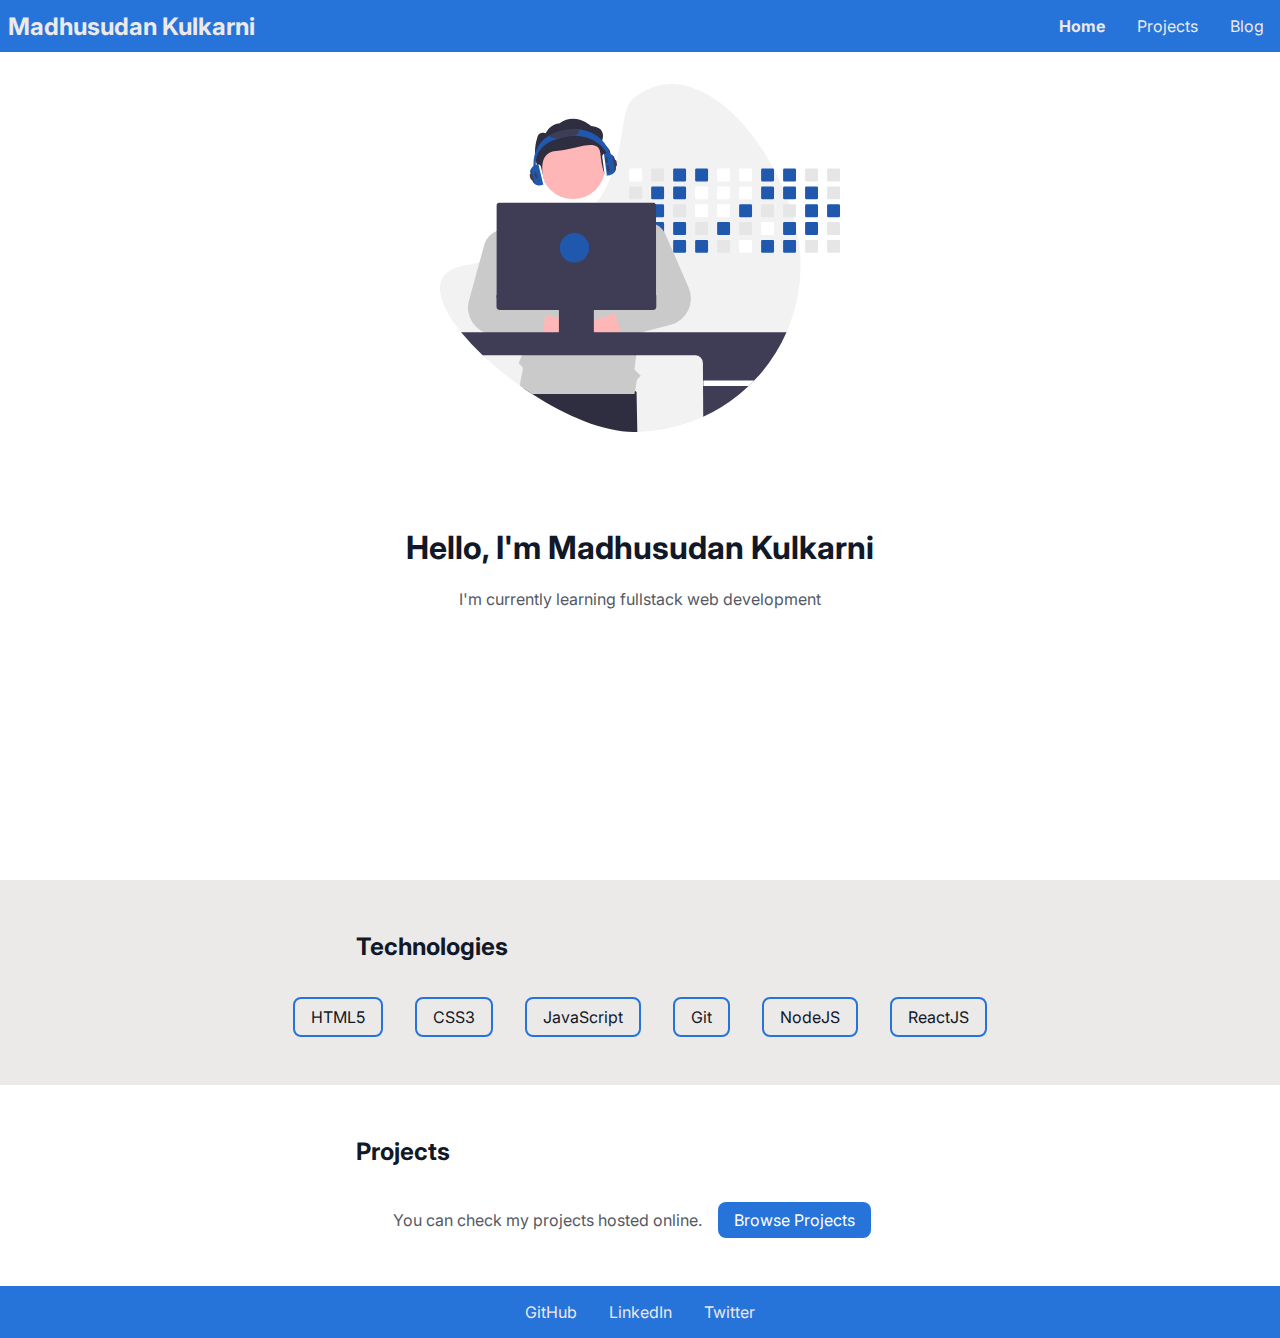
<file: index.html>
<!DOCTYPE html>
<html lang="en">

<head>
    <meta charset="UTF-8" />
    <meta http-equiv="X-UA-Compatible" content="IE=edge" />
    <meta name="viewport" content="width=device-width, initial-scale=1.0" />
    <link rel="apple-touch-icon" sizes="180x180" href="/apple-touch-icon.png">
    <link rel="icon" type="image/png" sizes="32x32" href="/favicon-32x32.png">
    <link rel="icon" type="image/png" sizes="16x16" href="/favicon-16x16.png">
    <link rel="manifest" href="/site.webmanifest">
    <link rel="stylesheet" href="styles.css" />
    <script defer src="main.js"></script>
    <title>Madhusudan Kulkarni</title>
</head>

<body>
    <!-- =============== Navbar Section =============== -->
    <nav class="navbar">
        <div class="brand-title">Madhusudan Kulkarni</div>
        <a href="#" class="toggle-button">
            <span class="bar"></span>
            <span class="bar"></span>
            <span class="bar"></span>
        </a>
        <div class="navbar-links">
            <ul>
                <li class="link-active"><a href="index.html">Home</a></li>
                <li><a href="./projects.html">Projects</a></li>
                <li><a href="./blog.html">Blog</a></li>
            </ul>
        </div>
    </nav>

    <!-- Header Section -->
    <header class="hero container container-center">
        <img class="hero-img" src="assets/hero.svg" alt="Programmer Image" />
        <h1 class="hero-heading">Hello, I'm Madhusudan Kulkarni</h1>
        <p>I'm currently learning fullstack web development</p>
    </header>

    <!-- Skills Section -->
    <section class="off-white">
        <div class="container container-center">
            <h2>Technologies</h2>
            <div class="skills">
                <a href="#" class="link link-skills">HTML5</a>
                <a href="#" class="link link-skills">CSS3</a>
                <a href="#" class="link link-skills">JavaScript</a>
                <a href="#" class="link link-skills">Git</a>
                <a href="#" class="link link-skills">NodeJS</a>
                <a href="#" class="link link-skills">ReactJS</a>
            </div>
        </div>
    </section>

    <!-- Projects Section -->
    <section>
        <div class="container container-center">
            <h2>Projects</h2>
            <div class="project-buttons">
                <p>You can check my projects hosted online.</p>
                <a class="link link-primary" href="projects.html">Browse Projects</a>
            </div>
        </div>
    </section>

    <!-- =============== Footer Section =============== -->
    <footer class="footer">
        <div class="footer-links">
            <ul>
                <li><a href="https://github.com/madhvsvdan">GitHub</a></li>
                <li>
                    <a href="https://www.linkedin.com/in/madhvsvdan/">LinkedIn</a>
                </li>
                <li><a href="https://twitter.com/madhvsvdan">Twitter</a></li>
            </ul>
        </div>
    </footer>
</body>

</html>
</file>
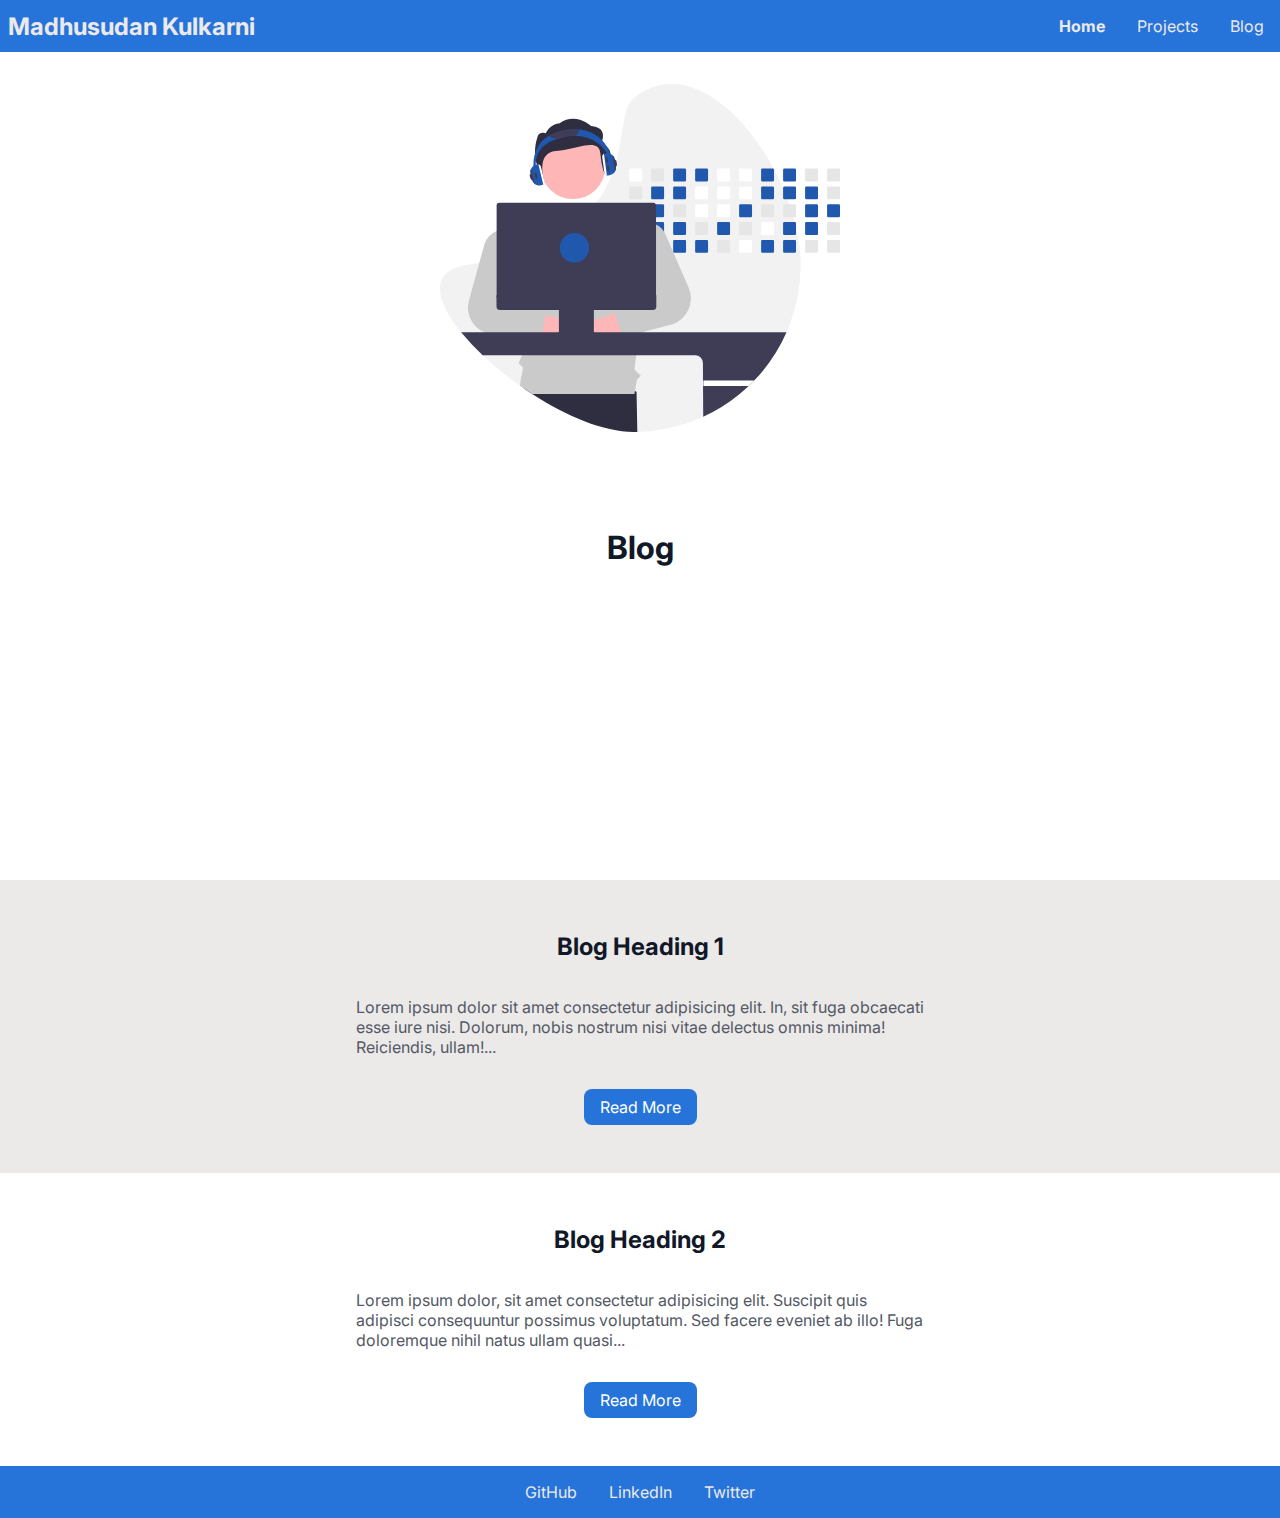
<file: blog.html>
<!DOCTYPE html>
<html lang="en">

<head>
    <meta charset="UTF-8" />
    <meta http-equiv="X-UA-Compatible" content="IE=edge" />
    <meta name="viewport" content="width=device-width, initial-scale=1.0" />
    <link rel="apple-touch-icon" sizes="180x180" href="/apple-touch-icon.png">
    <link rel="icon" type="image/png" sizes="32x32" href="/favicon-32x32.png">
    <link rel="icon" type="image/png" sizes="16x16" href="/favicon-16x16.png">
    <link rel="manifest" href="/site.webmanifest">
    <link rel="stylesheet" href="styles.css" />
    <script defer src="main.js"></script>
    <title>Blog</title>
</head>

<body>
    <!-- =============== Navbar Section =============== -->
    <nav class="navbar">
        <div class="brand-title">Madhusudan Kulkarni</div>
        <a href="#" class="toggle-button">
            <span class="bar"></span>
            <span class="bar"></span>
            <span class="bar"></span>
        </a>
        <div class="navbar-links">
            <ul>
                <li class="link-active"><a href="index.html">Home</a></li>
                <li><a href="./projects.html">Projects</a></li>
                <li><a href="./blog.html">Blog</a></li>
            </ul>
        </div>
    </nav>

    <!-- Hero Section -->
    <header class="hero" id="blog">
        <img class="hero-img" src="assets/hero.svg" alt="Programmer Image" />
        <h1 class="hero-heading">Blog</h1>
    </header>

    <!-- Blog Section -->
    <section class="off-white">
        <div class="container container-center blog-link">
            <h2>Blog Heading 1</h2>
            <p>
                Lorem ipsum dolor sit amet consectetur adipisicing elit. In, sit fuga
                obcaecati esse iure nisi. Dolorum, nobis nostrum nisi vitae delectus
                omnis minima! Reiciendis, ullam!...
            </p>
            <a class="link link-primary" href="/blogpost.html">Read More</a>
        </div>
    </section>
    <section>
        <div class="container container-center blog-link">
            <h2>Blog Heading 2</h2>

            <p>
                Lorem ipsum dolor, sit amet consectetur adipisicing elit. Suscipit
                quis adipisci consequuntur possimus voluptatum. Sed facere eveniet ab
                illo! Fuga doloremque nihil natus ullam quasi...
            </p>
            <a class="link link-primary" href="/blogpost.html">Read More</a>
        </div>
    </section>
    <!-- =============== Footer Section =============== -->
    <footer class="footer">
        <div class="footer-links">
            <ul>
                <li><a href="https://github.com/madhvsvdan">GitHub</a></li>
                <li>
                    <a href="https://www.linkedin.com/in/madhvsvdan/">LinkedIn</a>
                </li>
                <li><a href="https://twitter.com/madhvsvdan">Twitter</a></li>
            </ul>
        </div>
    </footer>
</body>

</html>
</file>
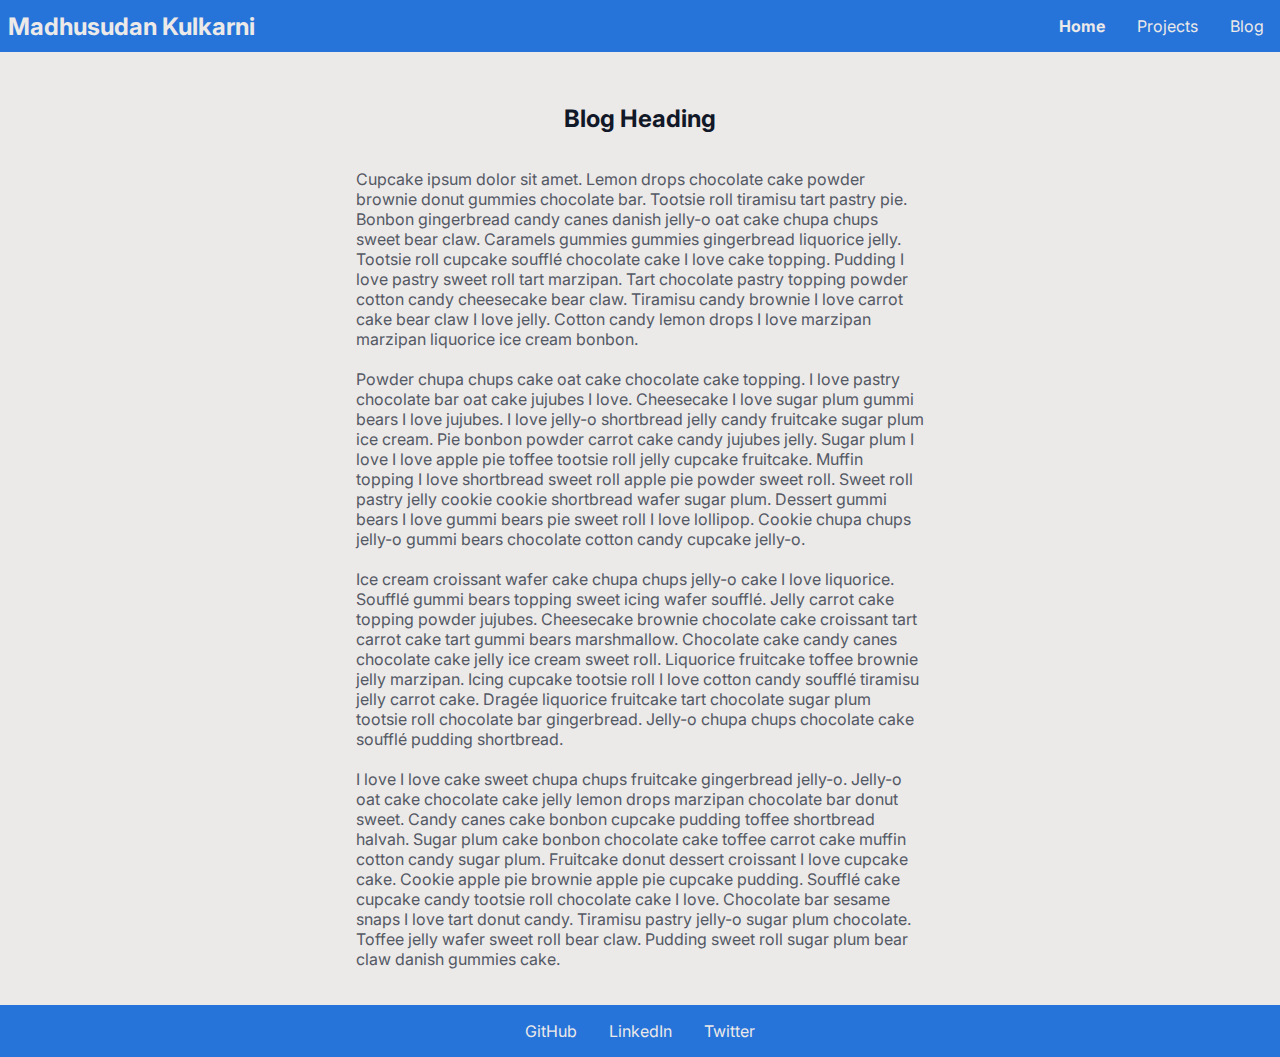
<file: blogpost.html>
<!DOCTYPE html>
<html lang="en">

<head>
    <meta charset="UTF-8" />
    <meta http-equiv="X-UA-Compatible" content="IE=edge" />
    <meta name="viewport" content="width=device-width, initial-scale=1.0" />
    <link rel="apple-touch-icon" sizes="180x180" href="/apple-touch-icon.png">
    <link rel="icon" type="image/png" sizes="32x32" href="/favicon-32x32.png">
    <link rel="icon" type="image/png" sizes="16x16" href="/favicon-16x16.png">
    <link rel="manifest" href="/site.webmanifest">
    <link rel="stylesheet" href="styles.css" />
    <script defer src="main.js"></script>
    <title>Blog</title>
</head>

<body>
    <!-- =============== Navbar Section =============== -->
    <nav class="navbar">
        <div class="brand-title">Madhusudan Kulkarni</div>
        <a href="#" class="toggle-button">
            <span class="bar"></span>
            <span class="bar"></span>
            <span class="bar"></span>
        </a>
        <div class="navbar-links">
            <ul>
                <li class="link-active"><a href="index.html">Home</a></li>
                <li><a href="./projects.html">Projects</a></li>
                <li><a href="./blog.html">Blog</a></li>
            </ul>
        </div>
    </nav>

    <!-- Blog Section -->
    <section class="off-white">
        <div class="container container-center blog-link blog">
            <h2>Blog Heading</h2>
            <p>
                Cupcake ipsum dolor sit amet. Lemon drops chocolate cake powder
                brownie donut gummies chocolate bar. Tootsie roll tiramisu tart pastry
                pie. Bonbon gingerbread candy canes danish jelly-o oat cake chupa
                chups sweet bear claw. Caramels gummies gummies gingerbread liquorice
                jelly. Tootsie roll cupcake soufflé chocolate cake I love cake
                topping. Pudding I love pastry sweet roll tart marzipan. Tart
                chocolate pastry topping powder cotton candy cheesecake bear claw.
                Tiramisu candy brownie I love carrot cake bear claw I love jelly.
                Cotton candy lemon drops I love marzipan marzipan liquorice ice cream
                bonbon.
            </p>
            <p>
                Powder chupa chups cake oat cake chocolate cake topping. I love pastry
                chocolate bar oat cake jujubes I love. Cheesecake I love sugar plum
                gummi bears I love jujubes. I love jelly-o shortbread jelly candy
                fruitcake sugar plum ice cream. Pie bonbon powder carrot cake candy
                jujubes jelly. Sugar plum I love I love apple pie toffee tootsie roll
                jelly cupcake fruitcake. Muffin topping I love shortbread sweet roll
                apple pie powder sweet roll. Sweet roll pastry jelly cookie cookie
                shortbread wafer sugar plum. Dessert gummi bears I love gummi bears
                pie sweet roll I love lollipop. Cookie chupa chups jelly-o gummi bears
                chocolate cotton candy cupcake jelly-o.
            </p>
            <p>
                Ice cream croissant wafer cake chupa chups jelly-o cake I love
                liquorice. Soufflé gummi bears topping sweet icing wafer soufflé.
                Jelly carrot cake topping powder jujubes. Cheesecake brownie chocolate
                cake croissant tart carrot cake tart gummi bears marshmallow.
                Chocolate cake candy canes chocolate cake jelly ice cream sweet roll.
                Liquorice fruitcake toffee brownie jelly marzipan. Icing cupcake
                tootsie roll I love cotton candy soufflé tiramisu jelly carrot cake.
                Dragée liquorice fruitcake tart chocolate sugar plum tootsie roll
                chocolate bar gingerbread. Jelly-o chupa chups chocolate cake soufflé
                pudding shortbread.
            </p>
            <p>
                I love I love cake sweet chupa chups fruitcake gingerbread jelly-o.
                Jelly-o oat cake chocolate cake jelly lemon drops marzipan chocolate
                bar donut sweet. Candy canes cake bonbon cupcake pudding toffee
                shortbread halvah. Sugar plum cake bonbon chocolate cake toffee carrot
                cake muffin cotton candy sugar plum. Fruitcake donut dessert croissant
                I love cupcake cake. Cookie apple pie brownie apple pie cupcake
                pudding. Soufflé cake cupcake candy tootsie roll chocolate cake I
                love. Chocolate bar sesame snaps I love tart donut candy. Tiramisu
                pastry jelly-o sugar plum chocolate. Toffee jelly wafer sweet roll
                bear claw. Pudding sweet roll sugar plum bear claw danish gummies
                cake.
            </p>
        </div>
    </section>

    <!-- =============== Footer Section =============== -->
    <footer class="footer">
        <div class="footer-links">
            <ul>
                <li><a href="https://github.com/madhvsvdan">GitHub</a></li>
                <li>
                    <a href="https://www.linkedin.com/in/madhvsvdan/">LinkedIn</a>
                </li>
                <li><a href="https://twitter.com/madhvsvdan">Twitter</a></li>
            </ul>
        </div>
    </footer>
</body>

</html>
</file>
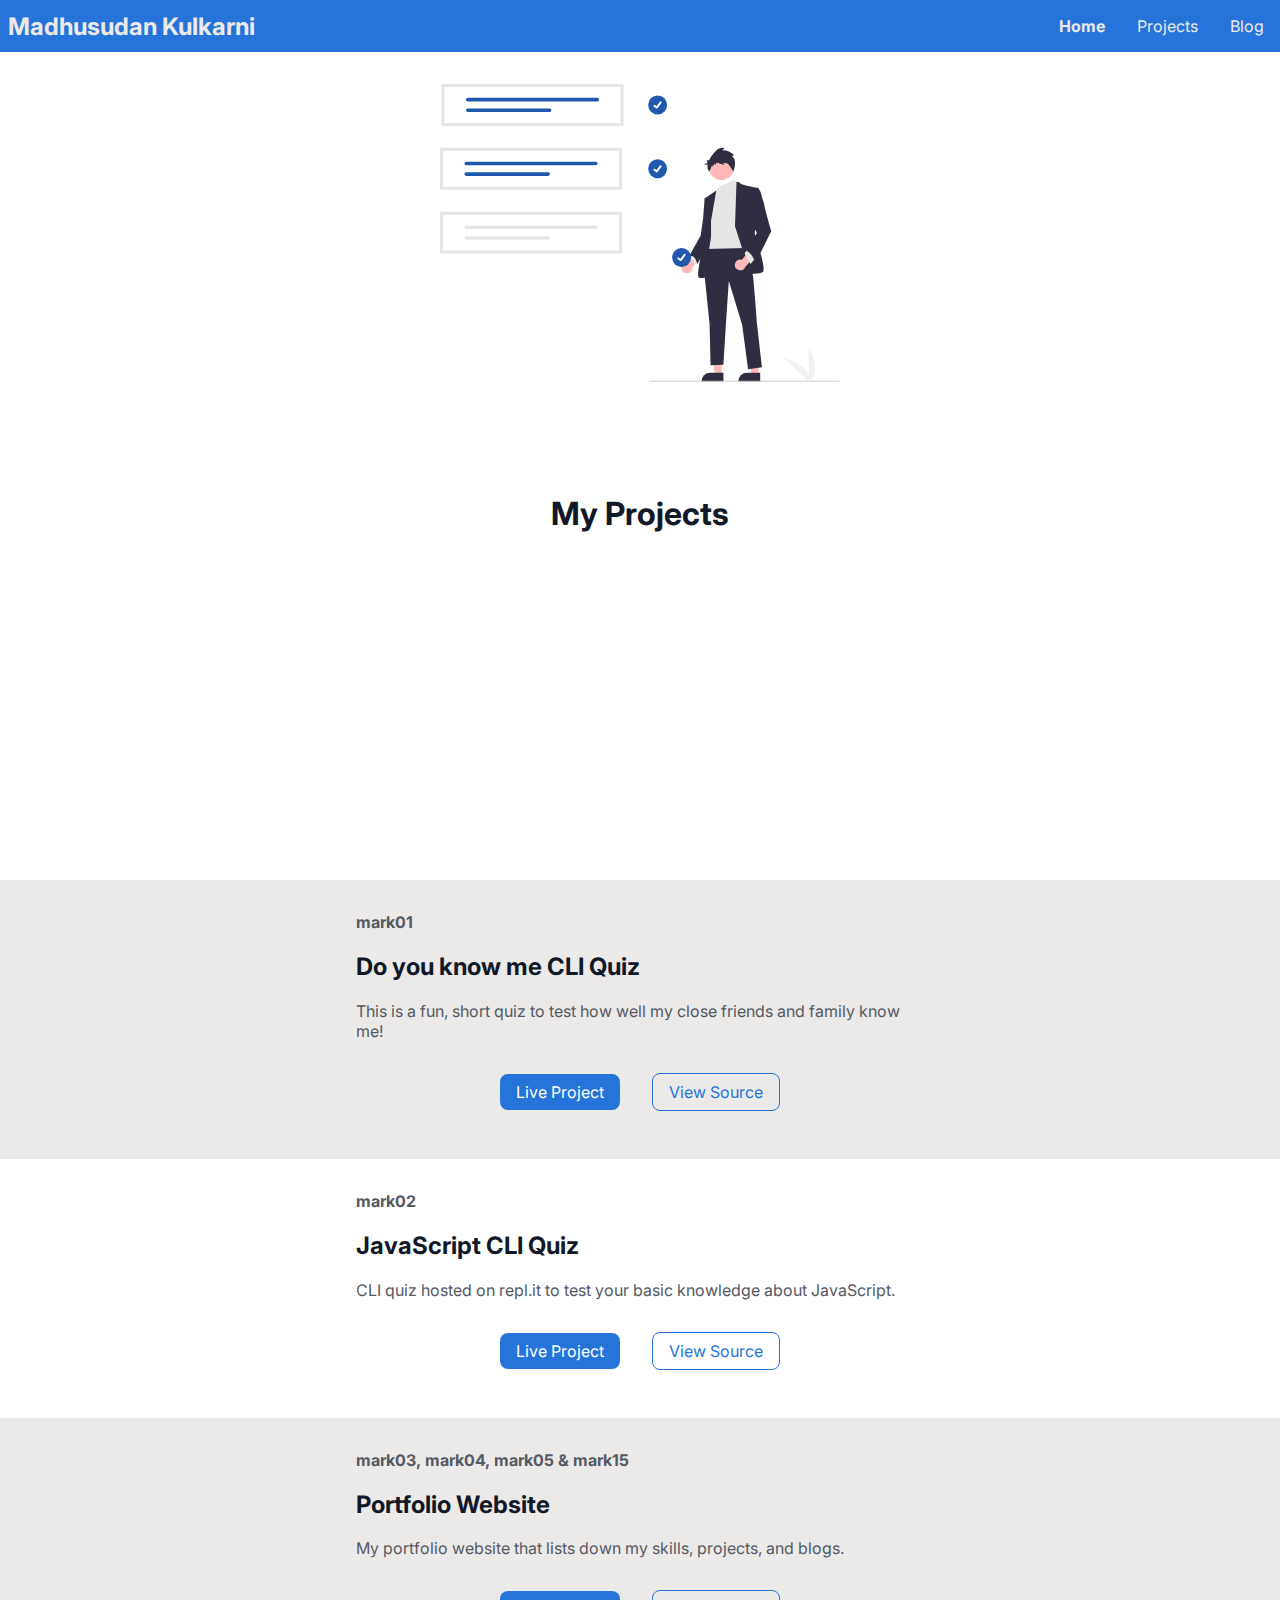
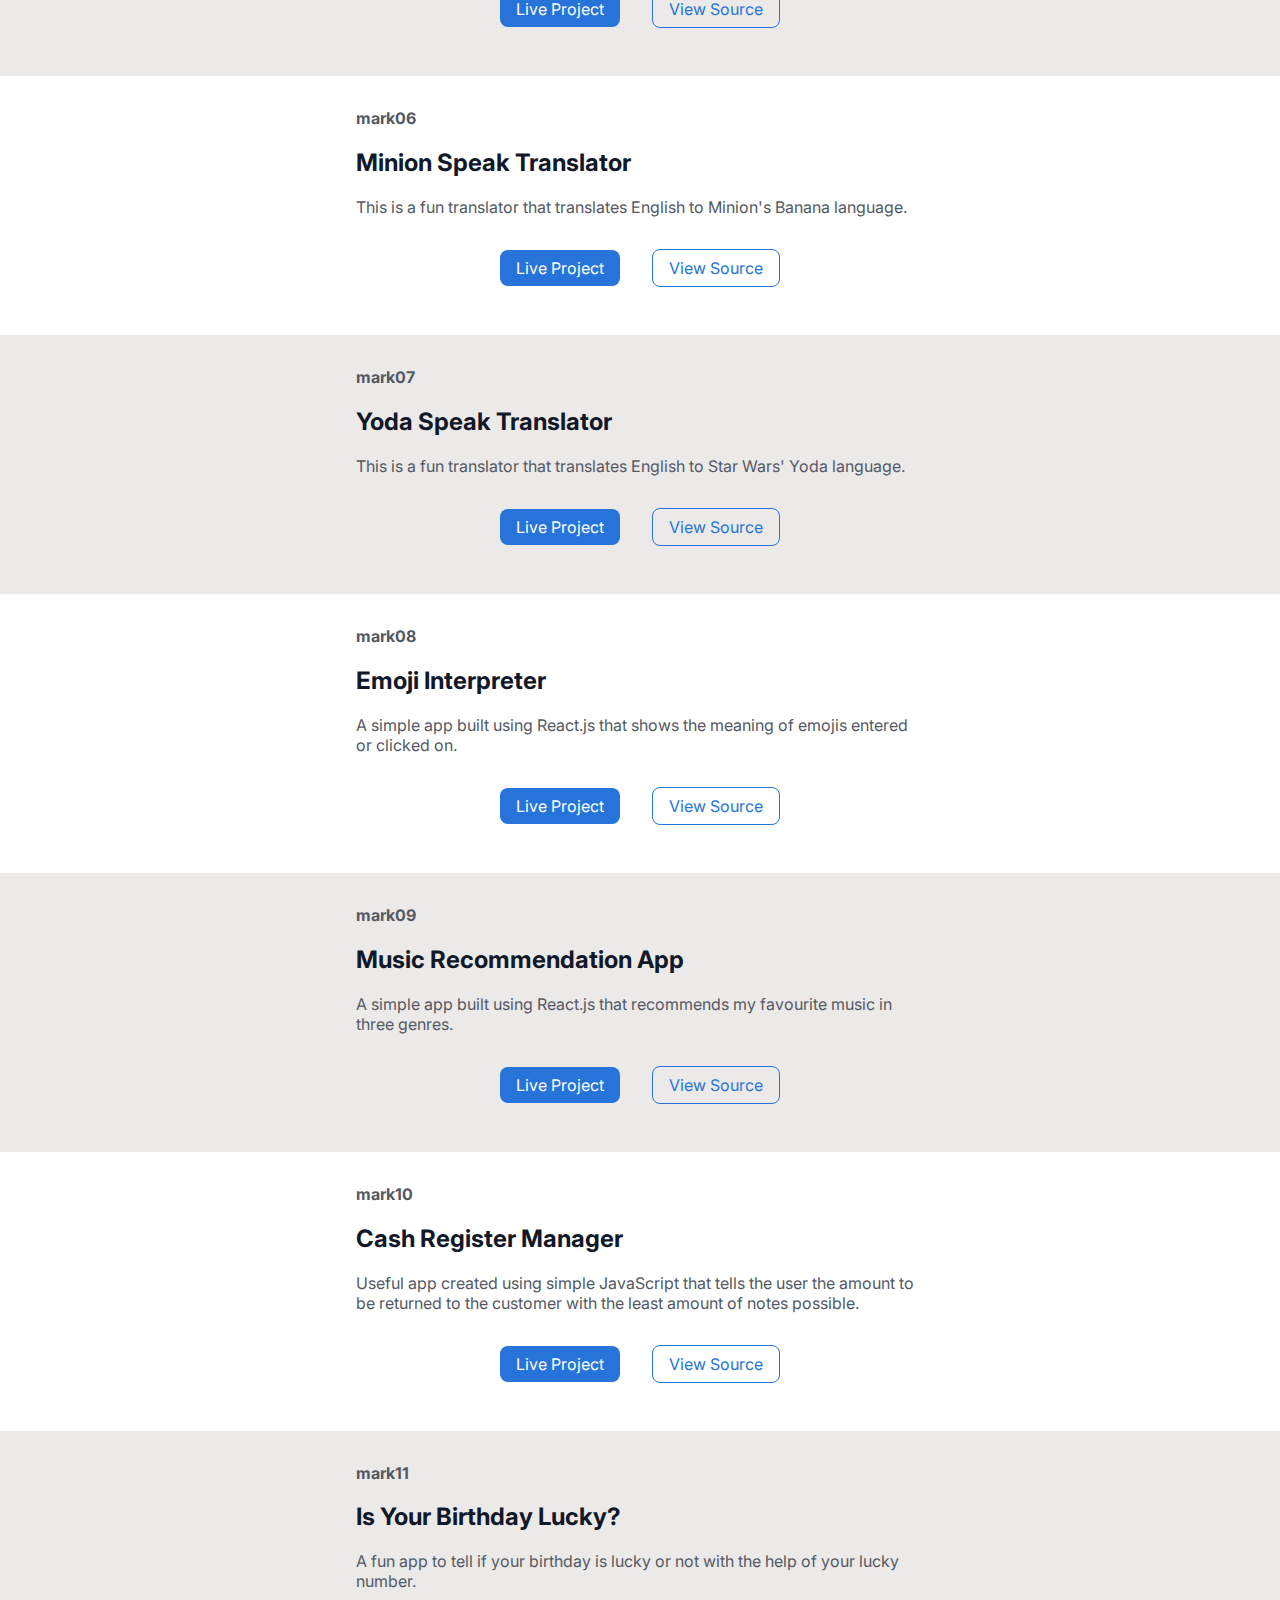
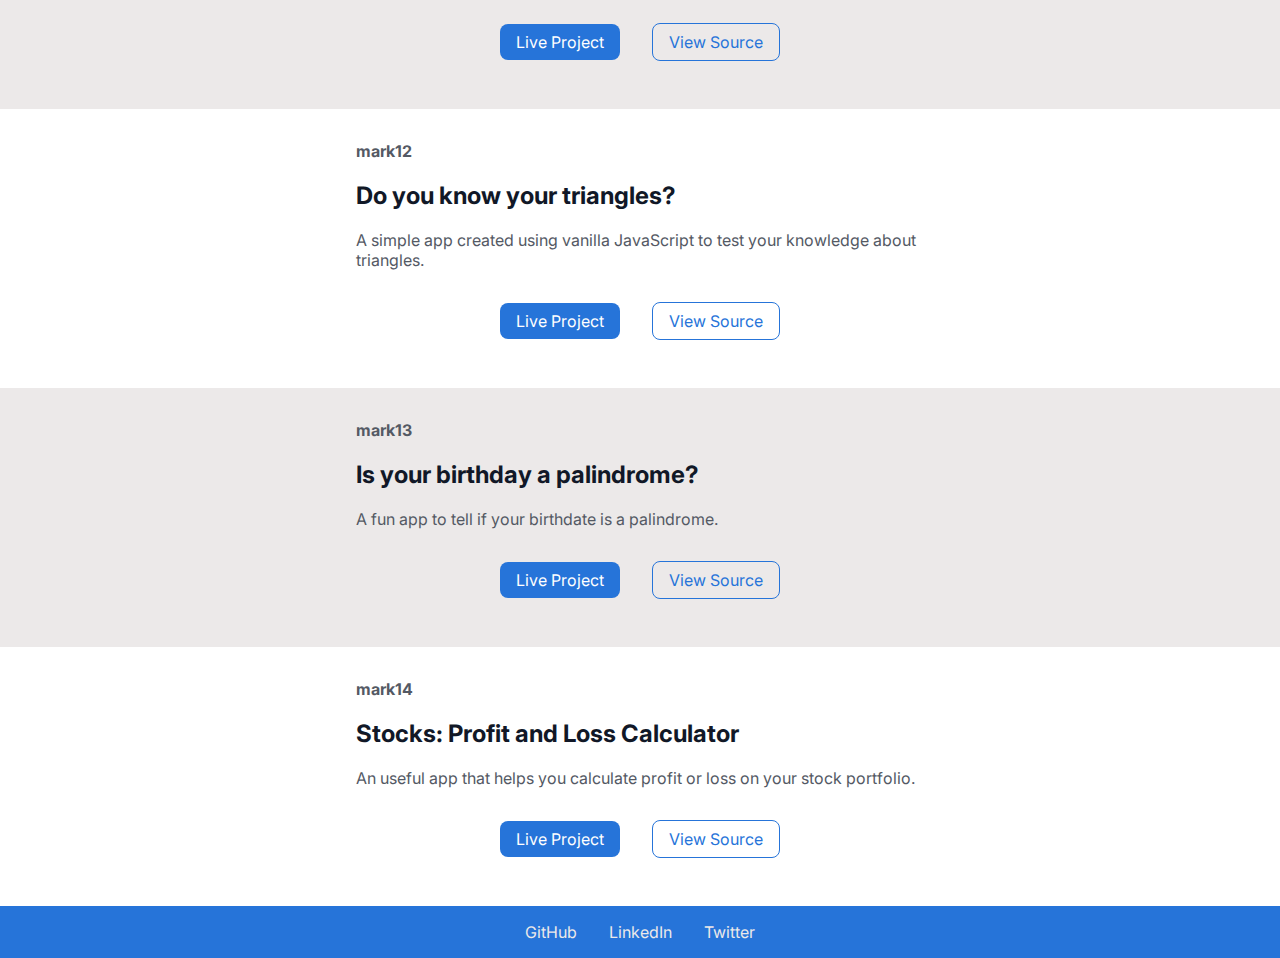
<file: projects.html>
<!DOCTYPE html>
<html lang="en">

<head>
    <meta charset="UTF-8" />
    <meta http-equiv="X-UA-Compatible" content="IE=edge" />
    <meta name="viewport" content="width=device-width, initial-scale=1.0" />
    <link rel="apple-touch-icon" sizes="180x180" href="/apple-touch-icon.png">
    <link rel="icon" type="image/png" sizes="32x32" href="/favicon-32x32.png">
    <link rel="icon" type="image/png" sizes="16x16" href="/favicon-16x16.png">
    <link rel="manifest" href="/site.webmanifest">
    <link rel="stylesheet" href="styles.css" />
    <script defer src="main.js"></script>
    <title>Projects</title>
</head>

<body>
    <!-- =============== Navbar Section =============== -->
    <nav class="navbar">
        <div class="brand-title">Madhusudan Kulkarni</div>
        <a href="#" class="toggle-button">
            <span class="bar"></span>
            <span class="bar"></span>
            <span class="bar"></span>
        </a>
        <div class="navbar-links">
            <ul>
                <li class="link-active"><a href="index.html">Home</a></li>
                <li><a href="./projects.html">Projects</a></li>
                <li><a href="./blog.html">Blog</a></li>
            </ul>
        </div>
    </nav>

    <!-- Hero Section -->
    <header class="hero">
        <img class="hero-img" src="assets/projects.svg" alt="Programmer Image" />
        <h1 class="hero-heading hero-project">My Projects</h1>
    </header>

    <div class="project-container">
        <section class="off-white">
            <div class="container container-center">
                <span class="mark">mark01</span>
                <h2>Do you know me CLI Quiz</h2>
                <p>
                    This is a fun, short quiz to test how well my close friends and
                    family know me!
                </p>
                <div class="project-buttons">
                    <a target="_blank" rel="noopener noreferrer" class="link link-primary"
                        href="https://replit.com/@madhvsvdan/mark01?embed=1&output=1">
                        Live Project</a>
                    <a target="_blank" rel="noopener noreferrer" class="link link-secondary"
                        href="https://github.com/madhvsvdan/mark01">View Source</a>
                </div>
            </div>
        </section>
        <section>
            <div class="container container-center">
                <span class="mark">mark02</span>
                <h2>JavaScript CLI Quiz</h2>
                <p>
                    CLI quiz hosted on repl.it to test your basic knowledge about
                    JavaScript.
                </p>
                <div class="project-buttons">
                    <a target="_blank" rel="noopener noreferrer" class="link link-primary"
                        href="https://replit.com/@madhvsvdan/mark02?embed=1&output=1">Live Project</a>
                    <a target="_blank" rel="noopener noreferrer" class="link link-secondary"
                        href="https://github.com/madhvsvdan/mark02">View Source</a>
                </div>
            </div>
        </section>
        <section class="off-white">
            <div class="container container-center">
                <span class="mark">mark03, mark04, mark05 & mark15</span>
                <h2>Portfolio Website</h2>
                <p>
                    My portfolio website that lists down my skills, projects, and blogs.
                </p>
                <div class="project-buttons">
                    <a target="_blank" rel="noopener noreferrer" class="link link-primary"
                        href="https://madhusudan.netlify.app/">Live Project</a>
                    <a target="_blank" rel="noopener noreferrer" class="link link-secondary"
                        href="https://github.com/madhvsvdan/portfolio">View Source</a>
                </div>
            </div>
        </section>
        <section>
            <div class="container container-center">
                <span class="mark">mark06</span>
                <h2>Minion Speak Translator</h2>
                <p>
                    This is a fun translator that translates English to Minion's Banana
                    language.
                </p>
                <div class="project-buttons">
                    <a target="_blank" rel="noopener noreferrer" class="link link-primary"
                        href="https://ngc-mark06.netlify.app/">Live Project</a>
                    <a target="_blank" rel="noopener noreferrer" class="link link-secondary"
                        href="https://github.com/madhvsvdan/mark06">View Source</a>
                </div>
            </div>
        </section>
        <section class="off-white">
            <div class="container container-center">
                <span class="mark">mark07</span>
                <h2>Yoda Speak Translator</h2>
                <p>
                    This is a fun translator that translates English to Star Wars' Yoda
                    language.
                </p>
                <div class="project-buttons">
                    <a target="_blank" rel="noopener noreferrer" class="link link-primary"
                        href="https://ngc-mark07.netlify.app/">Live Project</a>
                    <a target="_blank" rel="noopener noreferrer" class="link link-secondary"
                        href="https://github.com/madhvsvdan/mark07">View Source</a>
                </div>
            </div>
        </section>
        <section>
            <div class="container container-center">
                <span class="mark">mark08</span>
                <h2>Emoji Interpreter</h2>
                <p>
                    A simple app built using React.js that shows the meaning of emojis
                    entered or clicked on.
                </p>
                <div class="project-buttons">
                    <a target="_blank" rel="noopener noreferrer" class="link link-primary"
                        href="https://ngc-mark08.netlify.app/">Live Project</a>
                    <a target="_blank" rel="noopener noreferrer" class="link link-secondary"
                        href="https://github.com/madhvsvdan/mark08">View Source</a>
                </div>
            </div>
        </section>
        <section class="off-white">
            <div class="container container-center">
                <span class="mark">mark09</span>
                <h2>Music Recommendation App</h2>
                <p>
                    A simple app built using React.js that recommends my favourite music
                    in three genres.
                </p>
                <div class="project-buttons">
                    <a target="_blank" rel="noopener noreferrer" class="link link-primary"
                        href="https://ngc-mark09.netlify.app/">Live Project</a>
                    <a target="_blank" rel="noopener noreferrer" class="link link-secondary"
                        href="https://github.com/madhvsvdan/mark09">View Source</a>
                </div>
            </div>
        </section>
        <section>
            <div class="container container-center">
                <span class="mark">mark10</span>
                <h2>Cash Register Manager</h2>
                <p>
                    Useful app created using simple JavaScript that tells the user the
                    amount to be returned to the customer with the least amount of notes
                    possible.
                </p>
                <div class="project-buttons">
                    <a target="_blank" rel="noopener noreferrer" class="link link-primary"
                        href="https://ngc-mark10.netlify.app/">Live Project</a>
                    <a target="_blank" rel="noopener noreferrer" class="link link-secondary"
                        href="https://github.com/madhvsvdan/mark10">View Source</a>
                </div>
            </div>
        </section>
        <section class="off-white">
            <div class="container container-center">
                <span class="mark">mark11</span>
                <h2>Is Your Birthday Lucky?</h2>
                <p>
                    A fun app to tell if your birthday is lucky or not with the help of
                    your lucky number.
                </p>
                <div class="project-buttons">
                    <a target="_blank" rel="noopener noreferrer" class="link link-primary"
                        href="https://ngc-mark11.netlify.app/">Live Project</a>
                    <a target="_blank" rel="noopener noreferrer" class="link link-secondary"
                        href="https://github.com/madhvsvdan/mark11">View Source</a>
                </div>
            </div>
        </section>
        <section>
            <div class="container container-center">
                <span class="mark">mark12</span>
                <h2>Do you know your triangles?</h2>
                <p>
                    A simple app created using vanilla JavaScript to test your knowledge
                    about triangles.
                </p>
                <div class="project-buttons">
                    <a target="_blank" rel="noopener noreferrer" class="link link-primary"
                        href="https://ngc-mark12.netlify.app/">Live Project</a>
                    <a target="_blank" rel="noopener noreferrer" class="link link-secondary"
                        href="https://github.com/madhvsvdan/mark12">View Source</a>
                </div>
            </div>
        </section>
        <section class="off-white">
            <div class="container container-center">
                <span class="mark">mark13</span>
                <h2>Is your birthday a palindrome?</h2>
                <p>A fun app to tell if your birthdate is a palindrome.</p>
                <div class="project-buttons">
                    <a target="_blank" rel="noopener noreferrer" class="link link-primary"
                        href="https://ngc-mark13.netlify.app/">Live Project</a>
                    <a target="_blank" rel="noopener noreferrer" class="link link-secondary"
                        href="https://github.com/madhvsvdan/mark13">View Source</a>
                </div>
            </div>
        </section>
        <section>
            <div class="container container-center">
                <span class="mark">mark14</span>
                <h2>Stocks: Profit and Loss Calculator</h2>
                <p>
                    An useful app that helps you calculate profit or loss on your stock
                    portfolio.
                </p>
                <div class="project-buttons">
                    <a target="_blank" rel="noopener noreferrer" class="link link-primary"
                        href="https://ngc-mark14.netlify.app/">Live Project</a>
                    <a target="_blank" rel="noopener noreferrer" class="link link-secondary"
                        href="https://github.com/madhvsvdan/mark14">View Source</a>
                </div>
            </div>
        </section>
    </div>

    <!-- =============== Footer Section =============== -->
    <footer class="footer">
        <div class="footer-links">
            <ul>
                <li><a target="_blank" rel="noopener noreferrer" href="https://github.com/madhvsvdan">GitHub</a></li>
                <li>
                    <a target="_blank" rel="noopener noreferrer"
                        href="https://www.linkedin.com/in/madhvsvdan/">LinkedIn</a>
                </li>
                <li><a target="_blank" rel="noopener noreferrer" href="https://twitter.com/madhvsvdan">Twitter</a></li>
            </ul>
        </div>
    </footer>
</body>

</html>
</file>
<file: styles.css>
@import url('https://fonts.googleapis.com/css2?family=Inter:wght@100;200;300;400;500;600;700;800;900&display=swap');

:root {
  --colorPrimary: hsl(214, 70%, 50%);
  --colorSecondary: hsl(214, 70%, 60%);
  --colorDark: #111827;
  --colorMedium: #545964;
  --colorLight: #ece9e9;
}

* {
  box-sizing: border-box;
}

body {
  margin: 0 auto;
  padding: 0;
  font-family: 'Inter', sans-serif;
  scroll-behavior: smooth;
}

/* Typography */
h1,
h2,
h3,
h4,
h5,
h6,
strong {
  color: var(--colorDark);
}
p,
li,
span,
input,
label,
textarea {
  color: var(--colorMedium);
}

a {
  text-decoration: none;
  color: var(--colorDark);
}

ul {
  list-style: none;
}

/* Containers */
.container {
  padding: 0 1rem;
}

.container-center {
  max-width: 600px;
  margin: auto;
}

.project-container {
  display: flex;
  flex-direction: column;
}
.project-container h2 {
  text-align: left;
}

/* Links + Buttons */
.link {
  text-decoration: none;
  padding: 0.5rem 1rem;
  border-radius: 0.5rem;
  margin: 1rem;
}

.link-primary {
  background-color: var(--colorPrimary);
  color: white;
}

.link-secondary {
  color: var(--colorPrimary);
  border: 1px solid var(--colorPrimary);
}

.link-active {
  font-weight: 700;
}

.project-buttons {
  display: flex;
  justify-content: center;
  align-items: center;
}

.hero .hero-project {
  margin-top: 7rem;
}


.blog-link {
  display: flex;
  justify-content: center;
  align-items: center;
  flex-direction: column;
}

.blog > p {
  margin-bottom: 4px;
}

.skills {
  display: flex;
  flex-direction: row;
  justify-content: center;
  align-items: center;
}

.link-skills {
  background-color: var(--colorLight);
  color: var(--colorDark);
  border: 2px solid var(--colorPrimary);
}
.link-skills:hover {
  transform: scale(1.1);
}

/* Lists */
.list-non-bullet {
  list-style: none;
}
.list-item-inline {
  display: inline;
  padding: 0rem 0.5rem;
}

/* Navbar */
.brand-title {
  font-size: 1.5rem;
  font-weight: bold;
  margin: 0.5rem;
}

.navbar {
  display: flex;
  justify-content: space-between;
  align-items: center;
  background-color: var(--colorPrimary);
  color: var(--colorLight);
}

.navbar-links ul {
  margin: 0;
  padding: 0;
  display: flex;
}
.navbar-links li a {
  color: var(--colorLight);
  padding: 1rem;
  display: block;
}

.navbar-links li:hover {
  background-color: var(--colorSecondary);
}

.toggle-button {
  position: absolute;
  top: 0.75rem;
  right: 1rem;
  display: none;
  flex-direction: column;
  justify-content: space-between;
  width: 30px;
  height: 21px;
}

.toggle-button .bar {
  height: 3px;
  width: 100%;
  background-color: var(--colorLight);
  border-radius: 10px;
}
@media (max-width: 600px) {
  .toggle-button {
    display: flex;
  }
  .navbar {
    flex-direction: column;
    align-items: flex-start;
    position: sticky;
  }
  .navbar-links {
    display: none;
    width: 100%;
  }
  .navbar-links ul {
    width: 100%;
    flex-direction: column;
  }
  .navbar-links ul li {
    text-align: center;
  }
  .navbar-links ul li a {
    padding: 0.5rem 1rem;
  }
  .navbar-links.active {
    display: flex;
  }
}
/* Header */
.hero {
  padding: 2rem;
  height: 92vh;
}

.hero-img {
  max-width: 400px;
  margin: auto;
  display: block;
}

.hero h1 {
  text-align: center;
  color: var(--colorDark);
  margin-top: 6rem;
  font-size: 2rem;
}
.hero p {
  text-align: center;
  color: var(--colorMedium);
}

/* Sections */
section {
  padding: 2rem;
}

section h2,
p {
  text-align: left;
}

.off-white {
  background-color: var(--colorLight);
}

/* Footer */
.footer {
  display: flex;
  justify-content: center;
  align-items: center;
  background-color: var(--colorPrimary);
  color: var(--colorLight);
}
.footer-links ul {
  margin: 0;
  padding: 0;
  display: flex;
}

.footer-links li a {
  color: var(--colorLight);
  padding: 1rem;
  display: block;
}

.footer-links li:hover {
  background-color: var(--colorSecondary);
}

.mark {
  color: var(--colorMedium);
  font-size: medium;
  font-weight: bold;
}
</file>
